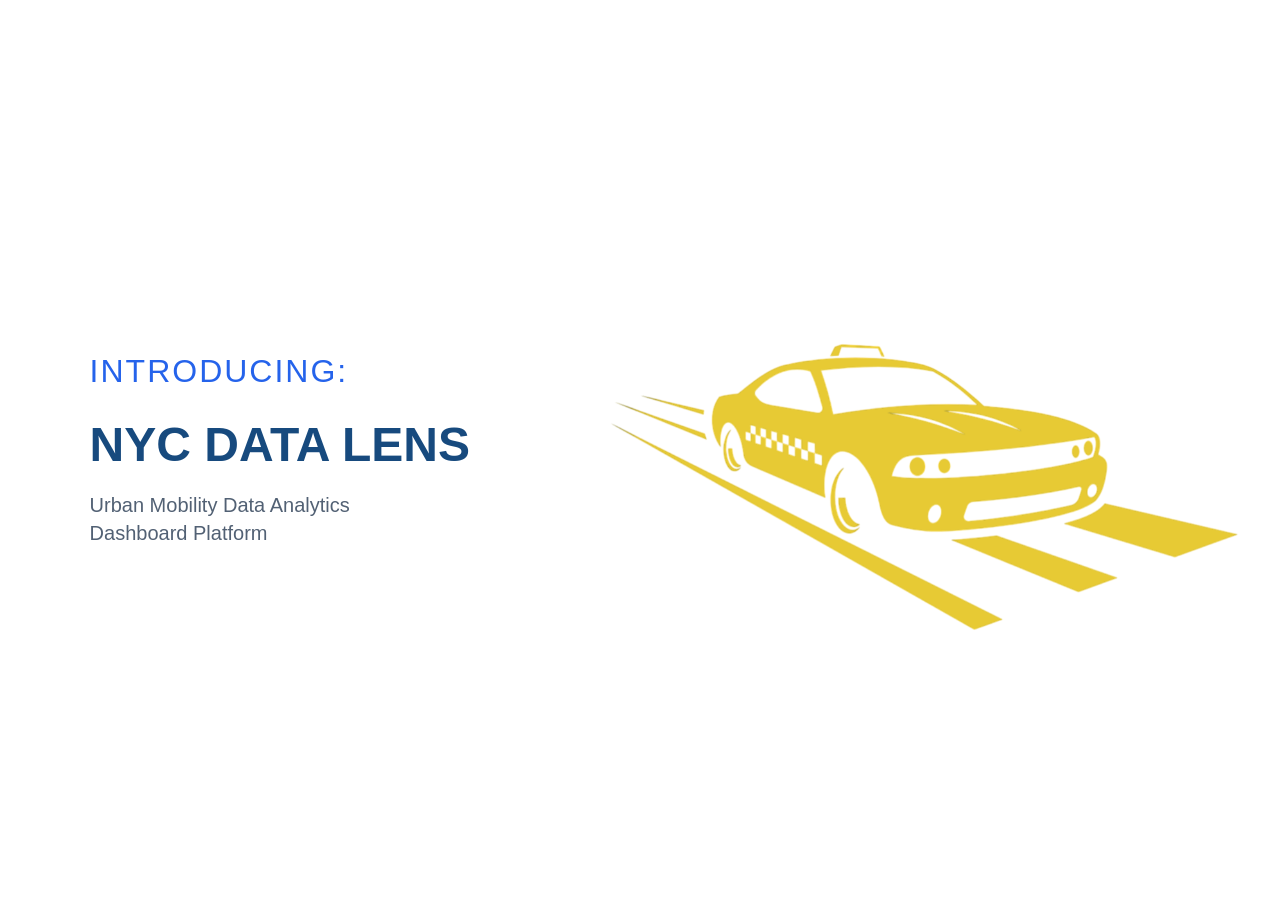
<file: frontend/index.html>
<!DOCTYPE html>
<html lang="en">
<head>
<meta charset="UTF-8">
<meta name="viewport" content="width=device-width, initial-scale=1.0">
<title>NYC Data Lens</title>

<style>
*{
    margin:0;
    padding:0;
    box-sizing:border-box;
}

body{
    overflow-x:hidden;
    background: #FFFFFF;
    font-family:"Gill Sans",sans-serif;
    height:100vh;
}

/* MAIN LAYOUT */

.landing-page{
    width:100%;
    height:100vh;
    display:flex;
    align-items:center;
    justify-content:space-between;
    padding-left:7%;
    padding-right:4%;
}

/* LEFT SIDE */

.content{
    width:45%;
    max-width:650px;
    z-index:10;
    animation:slideInLeft 1.2s ease forwards;
}

.intro{
    color:#2563EB;
    text-transform:uppercase;
    font-size:2rem;
    letter-spacing:2px;
    margin-bottom:2rem;
}

.content h1{
    color:#174A7E;
    text-transform:uppercase;
    font-size:3rem;
    font-weight:800;
    line-height:0.95;
    margin-bottom:1.5rem;
}

.content h2{
    color:#526174;
    font-size:1.25rem;
    font-weight:400;
    line-height:1.4;
}

/* RIGHT SIDE */

.hero-image-wrapper{
    width:52%;
    display:flex;
    justify-content:center;
    align-items:center;
    transition:all 2s cubic-bezier(.22,1,.36,1);
}

.hero-image{
    width:115%;
    max-width:850px;
    animation:float 4s ease-in-out infinite;
}

/* ENTRANCE */

@keyframes slideInLeft{

    from{
        opacity:0;
        transform:translateX(-80px);
    }

    to{
        opacity:1;
        transform:translateX(0);
    }
}

/* FLOATING */

@keyframes float{

    0%{
        transform:translateY(0);
    }

    50%{
        transform:translateY(-18px);
    }

    100%{
        transform:translateY(0);
    }
}

/* EXIT TEXT */

.content.exit{
    opacity:0;
    transform:
        translateX(-500px)
        scale(.7);
}

/* IMAGE FLIES TO TOP LEFT */

.hero-image-wrapper.exit{

    transform:
        translate(-68vw,-40vh)
        scale(.12);

    opacity:0.9;
}

/* SMOOTH TRANSITIONS */

.content{
    transition:
        transform 1.5s ease,
        opacity 1.5s ease;
}

body.fade-out{
    transition:opacity .8s ease;
    opacity:0;
}

/* RESPONSIVE */

@media(max-width:900px){

    .landing-page{
        flex-direction:column;
        justify-content:center;
        text-align:center;
        padding:2rem 1.25rem;
    }

    .content{
        width:100%;
    }

    .content h1{
        font-size:clamp(2.5rem, 10vw, 4rem);
    }

    .content h2{
        font-size:1.5rem;
    }

    .hero-image-wrapper{
        width:min(80%, 620px);
        margin-top:2rem;
    }

    .hero-image{
        width:100%;
    }
}

@media(max-width:560px){
    body{ overflow-y:auto; }
    .landing-page{
        min-height:100vh;
        height:auto;
        padding:2rem 1rem;
    }
    .intro{
        font-size:1rem;
        margin-bottom:1rem;
    }
    .content h1{
        font-size:clamp(2.1rem, 13vw, 3rem);
        line-height:1;
    }
    .content h2{
        font-size:1rem;
    }
    .hero-image-wrapper{
        width:100%;
        margin-top:1.5rem;
    }
}
</style>
</head>
<body>

<div class="landing-page">

    <div class="content" id="content">

        <p class="intro">
            Introducing:
        </p>

        <h1>
            NYC Data Lens
        </h1>

        <h2>
            Urban Mobility Data Analytics
            <br>
            Dashboard Platform
        </h2>

    </div>

    <div class="hero-image-wrapper" id="heroWrapper">

        <img
            src="./assets/images/logo.png"
            alt="NYC Data Lens Logo"
            class="hero-image"
        >

    </div>

</div>

<script>

/* Start exit animation after 4 seconds */

setTimeout(() => {

    document
        .getElementById('content')
        .classList.add('exit');

    document
        .getElementById('heroWrapper')
        .classList.add('exit');

}, 3000);

/* Redirect after animation completes */

setTimeout(() => {

    window.location.href =
        "./pages/dashboard.html";

}, 5000);

</script>

</body>
</html>
</file>
